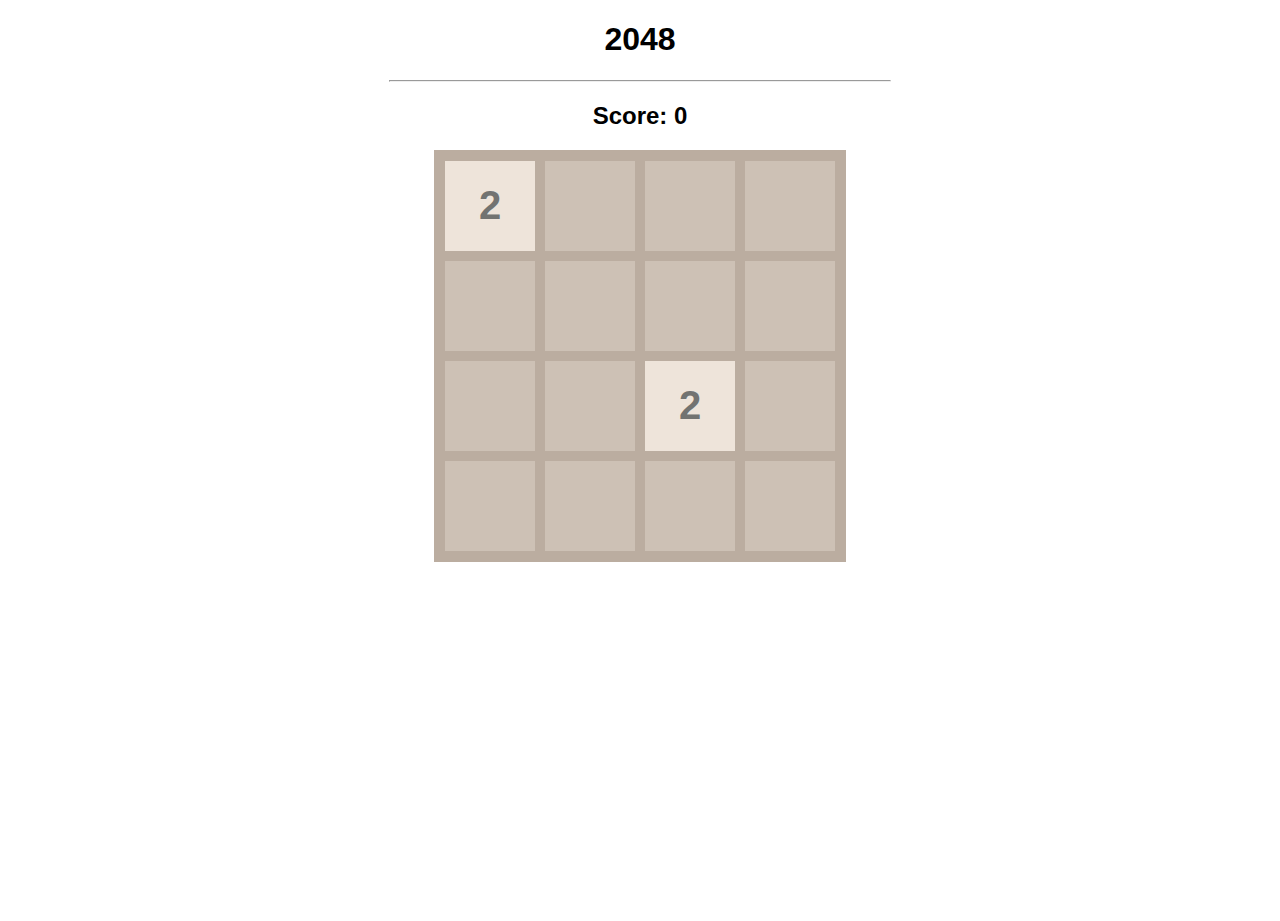
<file: bloc/index.html>
<!DOCTYPE html>
<html>
    <head>
        <meta charset="UTF-8">
        <meta name="viewport" content="width=device-width, initial-scale=1.0">
        <title>2048</title>
        
        <div class="bg">
       
         
      
        <link rel="stylesheet" href="2048.css">
        <script src="2048.js"></script>
    </head>

    <body>
        
        <h1>2048</h1>
        <hr>
        <h2>Score: <span id="score">0</span></h2>
        <div id="board">
        </div>
    </body>
</html>
</file>
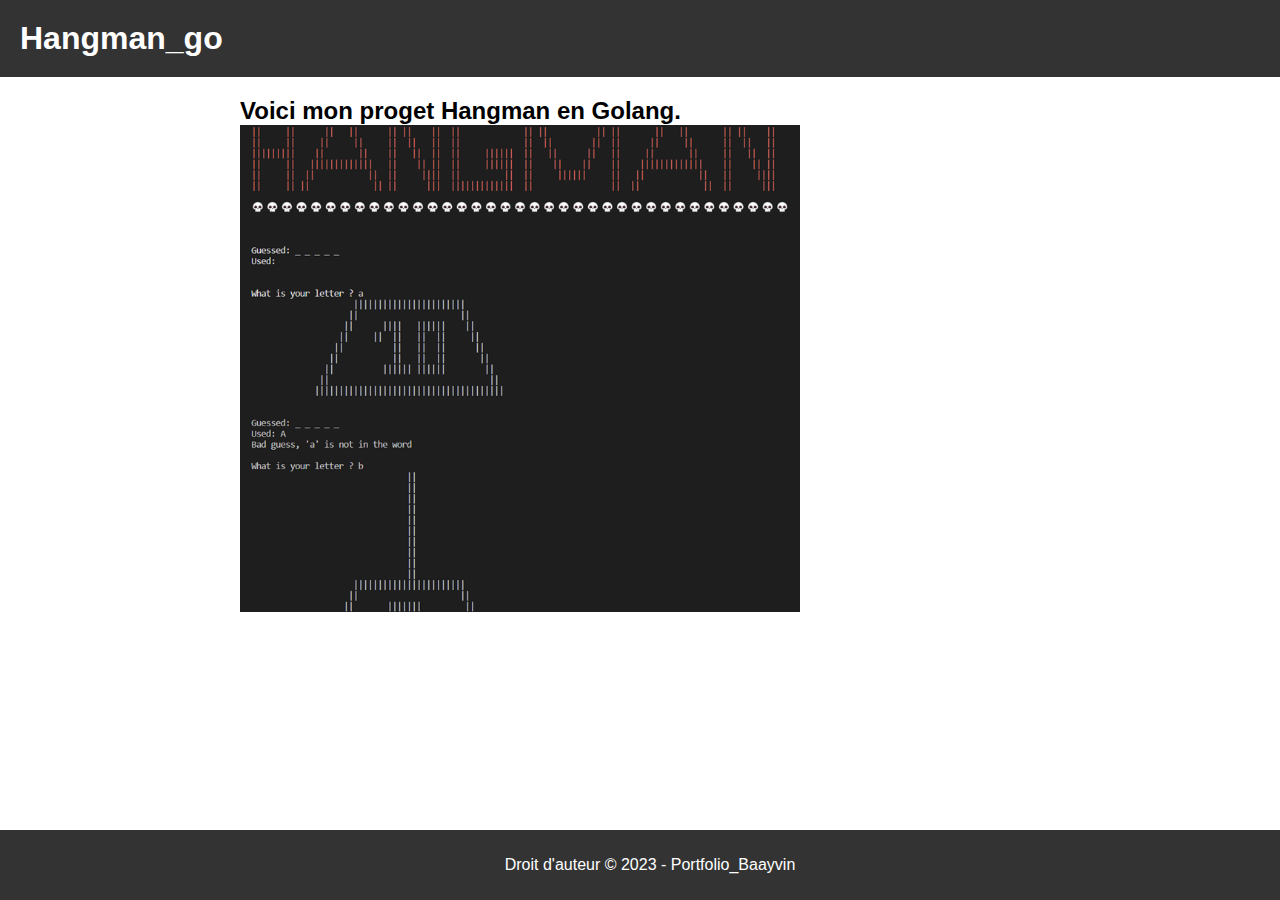
<file: bloc/exemple.html>
<!DOCTYPE html>
<html>
<head>
	<title>hangman go</title>
	<link rel="stylesheet" type="text/css" href="exemple.css">
</head>
<body>
	<header>
		<h1>Hangman_go</h1>
		<nav>
			<ul>
				
			</ul>
		</nav>
	</header>
	
	<main>
		<section>
			<h2>Voici mon proget Hangman en Golang.</h2>
			<p</p>
			<img class="card-img-top" src="/images/hangman_go.png "alt="Card image" style="width:70%" height="100%"> 
			
			
			<h3></h3>
		</section>
	</main>

	<footer>
		<p>Droit d'auteur © 2023 - Portfolio_Baayvin</p>
	</footer>
</body>
</html>
</file>
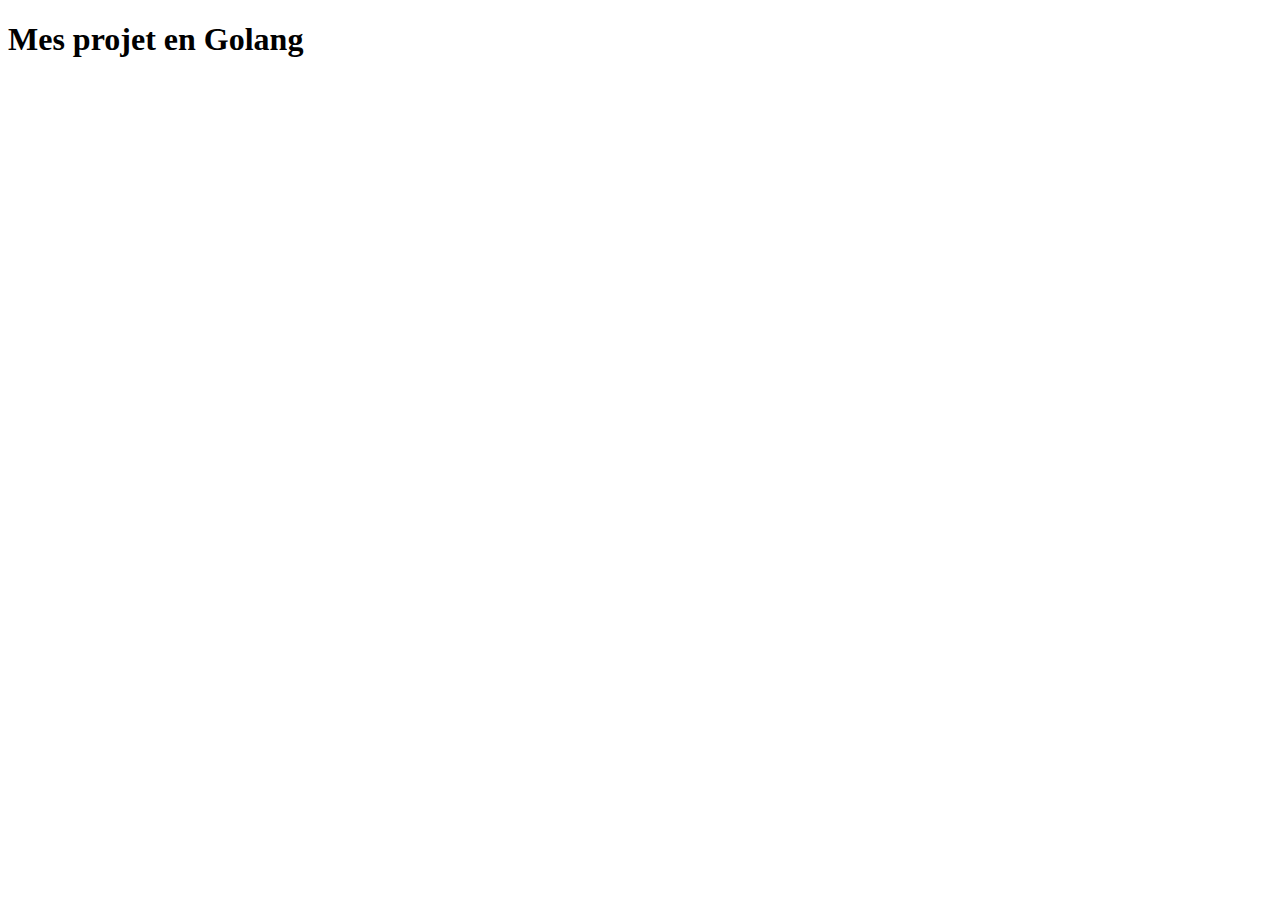
<file: bloc/golang.html>
<!DOCTYPE html>
<html lang="en">
<head>
    <meta charset="UTF-8">
    <meta http-equiv="X-UA-Compatible" content="IE=edge">
    <link rel="stylesheet" href="stylegolan.css">
    <meta name="viewport" content="width=device-width, initial-scale=1.0">
    <title>Document</title>
</head>
<body>
    <h1>Mes projet en Golang</h1>
    
</body>
</html>
</file>
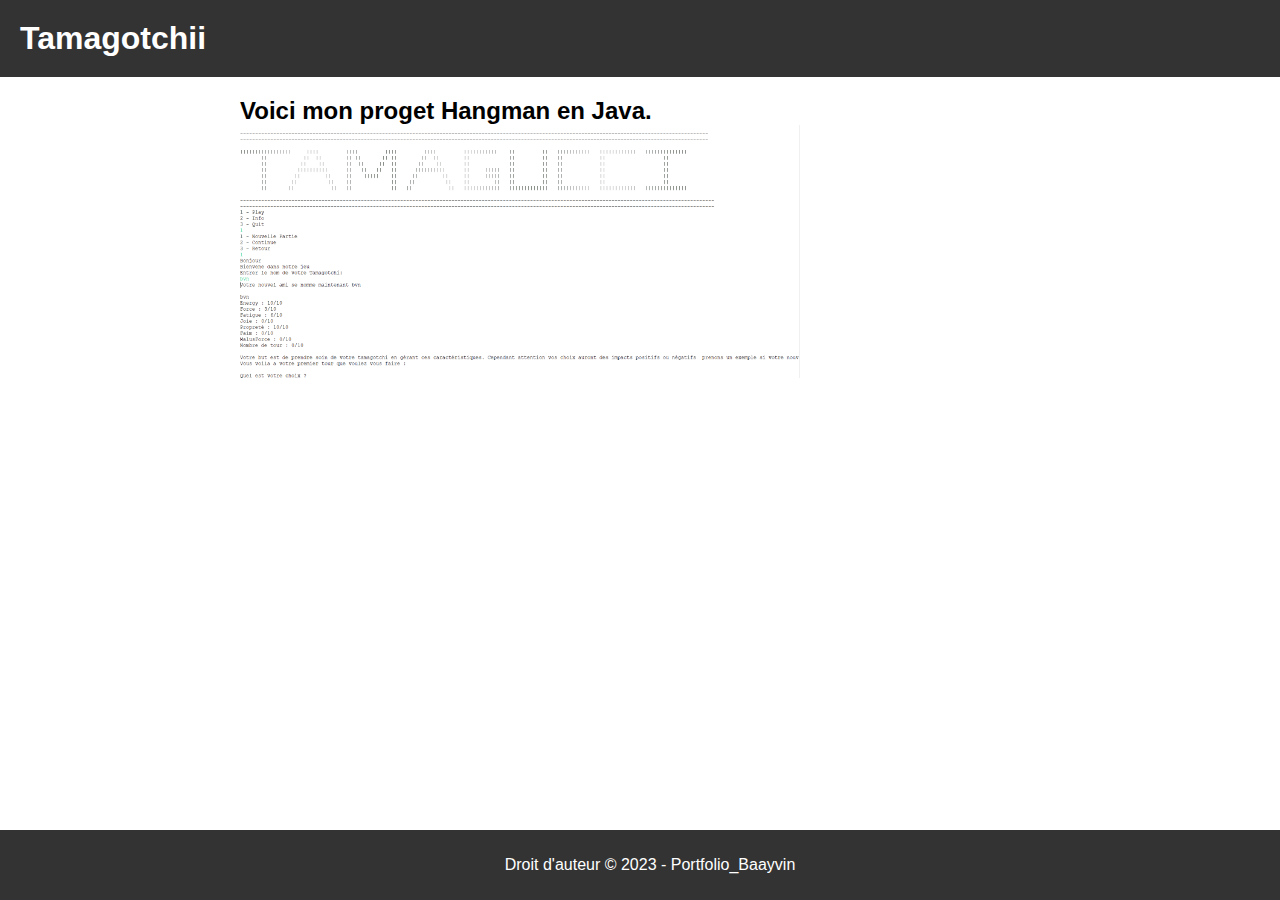
<file: bloc/tama.html>
<!DOCTYPE html>
<html>
<head>
	<title>hangman go</title>
	<link rel="stylesheet" type="text/css" href="exemple.css">
</head>
<body>
	<header>
		<h1>Tamagotchii</h1>
		<nav>
			<ul>
				
			</ul>
		</nav>
	</header>
	
	<main>
		<section>
			<h2>Voici mon proget Hangman en Java.</h2>
			<p</p>
			<img class="card-img-top" src="/images/Capture d'écran 2023-03-21 112519.png "alt="Card image" style="width:70%" height="100%"> 
			
			
			<h3></h3>
		</section>
	</main>

	<footer>
		<p>Droit d'auteur © 2023 - Portfolio_Baayvin</p>
	</footer>
</body>
</html>
</file>
<file: bloc/2048.css>
body {
    font-family: Arial, Helvetica, sans-serif;
    text-align: center;
}

hr {
    width: 500px;
}

#board {
    width: 400px;
    height: 400px;

    background-color: #cdc1b5;
    border: 6px solid #bbada0;

    margin: 0 auto;
    display: flex;
    flex-wrap: wrap;
}

.tile {
    width: 90px;
    height: 90px;
    border: 5px solid #bbada0;

    font-size: 40px;
    font-weight: bold;
    display: flex;
    justify-content: center;
    align-items: center;
}


/* colored tiles */

.x2 {
    background-color: #eee4da;
    color: #727371;
}

.x4 {
    background-color: #ece0ca;
    color: #727371;
}

.x8 {
    background-color: #97e2ef;
    color: white;
}

.x16{
    background-color: #37d8e1;
    color: white;
}

.x32{
    background-color: #1d91b5;
    color: white;
}

.x64{
    background-color: #0d518c;
    color: white;
}

.x128{
    background-color: #192671;
    color: white;
}

.x256{
    background-color: #902eeb;
    color: white;
}

.x512{
    background-color: #aa27b4;
    color: white;
}

.x1024{
    background-color: #3a0838;
    color: white;
}

.x2048{
    background-color: #892d5e;
    color: white;
}

.x4096 {
    background-color: #3a0d0d;
    color: white;
}

.x8192 {
    background-color: #390303;
    color: white;
}

.bg {
        
    background-image: url("https://static.vecteezy.com/ti/vecteur-libre/p1/3303295-montagnes-fond-jeu-vectoriel.jpg");
    
    height: 100%;
    
    background-position: center;
    background-repeat: no-repeat;
    background-size: cover;  }

    body, html {  height: 100%;margin: 0;}
</file>
<file: bloc/exemple.css>
body {
	font-family: Arial, sans-serif;
	margin: 0;
	padding: 0;
}

header {
	background-color: #333;
	color: #fff;
	padding: 20px;
}

nav ul {
	list-style: none;
	margin: 0;
	padding: 0;
}

nav ul li {
	display: inline-block;
}

nav ul li a {
	color: #fff;
	text-decoration: none;
	padding: 10px;
}

main {
	max-width: 800px;
	margin: 0 auto;
	padding: 20px;
}

section {
	margin-bottom: 20px;
}

h1, h2 {
	margin: 0;
}

footer {
	background-color: #333;
	color: #fff;
	text-align: center;
	padding: 10px;
	position: fixed;
	bottom: 0;
	left: 0;
	width: 100%;
}
</file>
<file: bloc/stylegolan.css>
.h1{
    background-color: rgb(82, 138, 188);
}

/* button */ 

.button {
    border: none;
    display: block;
    text-align: center;
    cursor: pointer;
    text-transform: uppercase;
    outline: none;
    overflow: hidden;
    position: relative;
    color: #eeeeee;
    font-weight: 600;
    font-size: 15px;
    background-color: #05172d94;
    padding: 10px 10px;
    margin: 0 auto;
  }
  .button span {
    position: relative;
    z-index: 1;
  }
  .button:after {
    content: "";
    position: absolute;
    left: 0;
    top: 0;
    height: 470%;
    width: 140%;
    background: #0c3a56;
    -webkit-transition: all 0.5s ease-in-out;
    transition: all 0.5s ease-in-out;
    -webkit-transform: translateX(-100%) translateY(-25%) rotate(45deg);
    transform: translateX(-100%) translateY(-25%) rotate(45deg);
  }
  .button:hover:after {
    -webkit-transform: translateX(-9%) translateY(-25%) rotate(45deg);
    transform: translateX(-9%) translateY(-25%) rotate(45deg);
  }
</file>
